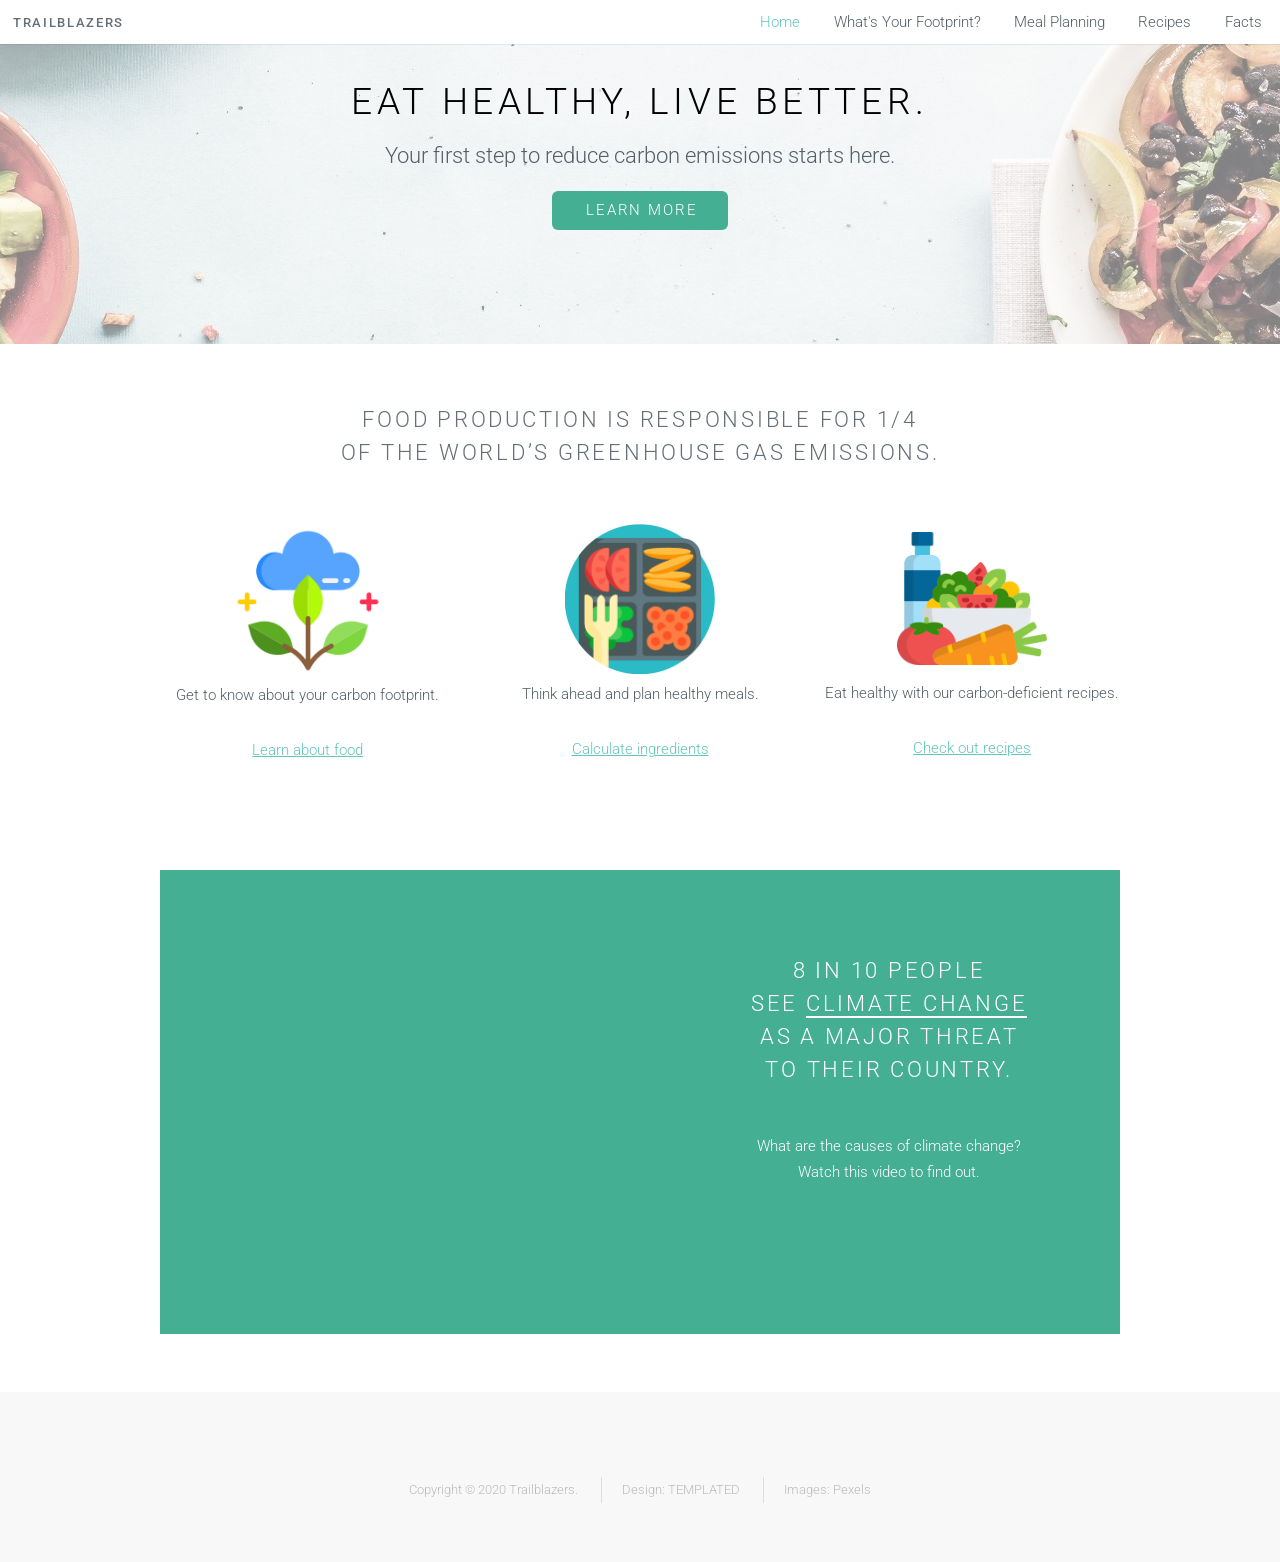
<file: docs/index.html>
<!DOCTYPE HTML>
<!--
	Ion by TEMPLATED
	templated.co @templatedco
	Released for free under the Creative Commons Attribution 3.0 license (templated.co/license)
-->
<!--
	Team 33 Trailblazers
	Author: Miji Kim
	Version: v1.0
	Date: October 19, 2020
-->
<html>
	<head>
		<title>Home - Trailblazers</title>
		<meta http-equiv="content-type" content="text/html; charset=utf-8" />
		<meta name="viewport" content="width=device-width, initial-scale=1" />
		<meta name="description" content="" />
		<meta name="keywords" content="" />
		<!--[if lte IE 8]><script src="js/html5shiv.js"></script><![endif]-->
		<script src="js/jquery.min.js"></script>
		<script src="js/skel.min.js"></script>
		<script src="js/skel-layers.min.js"></script>
		<script src="js/init.js"></script>

		<noscript>
			<link rel="stylesheet" href="css/skel.css" />
			<link rel="stylesheet" href="css/style.css" />
			<link rel="stylesheet" href="css/style-xlarge.css" />
		</noscript>
		<link rel="apple-touch-icon" sizes="180x180" href="/favicon_io/apple-touch-icon.png">
		<link rel="icon" type="image/png" sizes="32x32" href="/favicon_io/favicon-32x32.png">
		<link rel="icon" type="image/png" sizes="16x16" href="/favicon_io/favicon-16x16.png">
		<link rel="icon" type="image/png" sizes="512x512" href="/favicon_io/android-chrome-512x512.png">
		<link rel="icon" type="image/png" sizes="192x192" href="/favicon_io/android-chrome-192x192.png">
		<link rel="manifest" href="/favicon_io/site.webmanifest">
		<link rel="mask-icon" href="/favicon_io/safari-pinned-tab.svg" color="#5bbad5">
		<meta name="msapplication-TileColor" content="#da532c">
		<meta name="theme-color" content="#ffffff">
	</head>
	<body id="top">

		<!-- Header -->
			<header id="header" class="skel-layers-fixed">
				<h5 class="team_logo"><a href="index.html">Trailblazers</a></h5>
				<nav id="nav">
					<ul>
						<li><a href="index.html" class="active-page">Home</a></li>
						<li><a href="carbon_footprint.php">What's Your Footprint?</a></li>
						<li><a href="meal_plan.php">Meal Planning</a></li>
						<li><a href="recipes.php">Recipes</a></li>
						<li><a href="facts.html">Facts</a></li>
					</ul>

				</nav>
			</header>

		<!-- Banner -->
			<section id="banner">
				<div class="inner">
					<h2>Eat healthy, live better.</h2>
					<p>Your first step to reduce carbon emissions starts here.</p>
					<ul class="actions">
						<li><a href="carbon_footprint.php" class="button big special">Learn more</a></li>
					</ul>
				</div>
			</section>
		<!-- One -->
			<section id="one" class="wrapper style1">
				<div class="container">
					<div class="row">
						<div class="12u">
							<section class="special align-center">
								<h2>Food production is responsible for 1/4<br>of the world’s greenhouse gas emissions.</h2> <!--one-quarter-->
								<p></p>
							</section>
						</div>
					</div>
					<br>
					<div class="row align-center">
						<div class="4u">
							<a href="carbon_footprint.php" class="image effect"><img src="images/home6.png" width="150" alt="Meal Planning" /></a>
							<p>Get to know about your carbon footprint.</p>
							<p><a href="carbon_footprint.php" class="quiz-button">Learn about food</a></p>
						</div>
						<div class="4u">
							<a href="meal_plan.php" class="image effect"><img src="images/home5.png" width="150" alt="What's Your Footprint?" /></a>
							<p>Think ahead and plan healthy meals.</p>
							<p><a href="meal_plan.php" class="quiz-button">Calculate ingredients</a></p>
						</div>
						<div class="4u">
							<a href="recipes.php" class="image effect"><img src="images/home4.png" width="150" alt="Recipes" /></a>
							<p>Eat healthy with our carbon-deficient recipes.</p>
							<p><a href="recipes.php" class="quiz-button">Check out recipes</a></p>
						</div>
					</div><br><br><br>

					<section id="two" class ="wrapper style2">
						<div class="container">
							<div class="row align-center">
								<div class="6u">
									<div class="iframe-container">
									<iframe class="responsive-iframe" width='512' height='416' src='https://education.abc.net.au/web/splash/embed?id=2276046' frameborder='0' scrolling='no' allowfullscreen></iframe>
									<!--0:57 carbon dioxide -->
									<!--width='640'height='520'-->
									</div>
								</div>
								<div class="6u">
									<br><!--Yellow #FFCA0B, Black #192024, Forest green #015D67 KellyGreen #00ACB1 Mint 87E4DB-->
									<h2>8 in 10 people<br>see <a style="text-decoration: none; border-bottom: 2px solid #ffffff; cursor: default;">climate change</a><br>as a major threat<br>to their country.</h2><br> <!-- https://ourworldindata.org/food-choice-vs-eating-local -->
									<p style="#ffffff;">What are the causes of climate change?<br>Watch this video to find out.</p>
									<!--The survey of more than 8,000 people in eight countries – the United States, China, India, Britain, Australia, Brazil, South Africa and Germany -
                                        found that 84 percent of people now consider climate change a “global catastrophic risk”. -->
								</div>
							</div>
						</div>
					</section>
				</div>
			</section>

		<!-- Footer -->
			<footer id="footer">
				<div class="container">
					<ul class="copyright">
						<li>Copyright &copy; 2020 Trailblazers.</li> <!-- All rights reserved.-->
						<li>Design: TEMPLATED</li>
						<li>Images: Pexels</li>
					</ul>
				</div>
			</footer>
	</body>
</html>
</file>
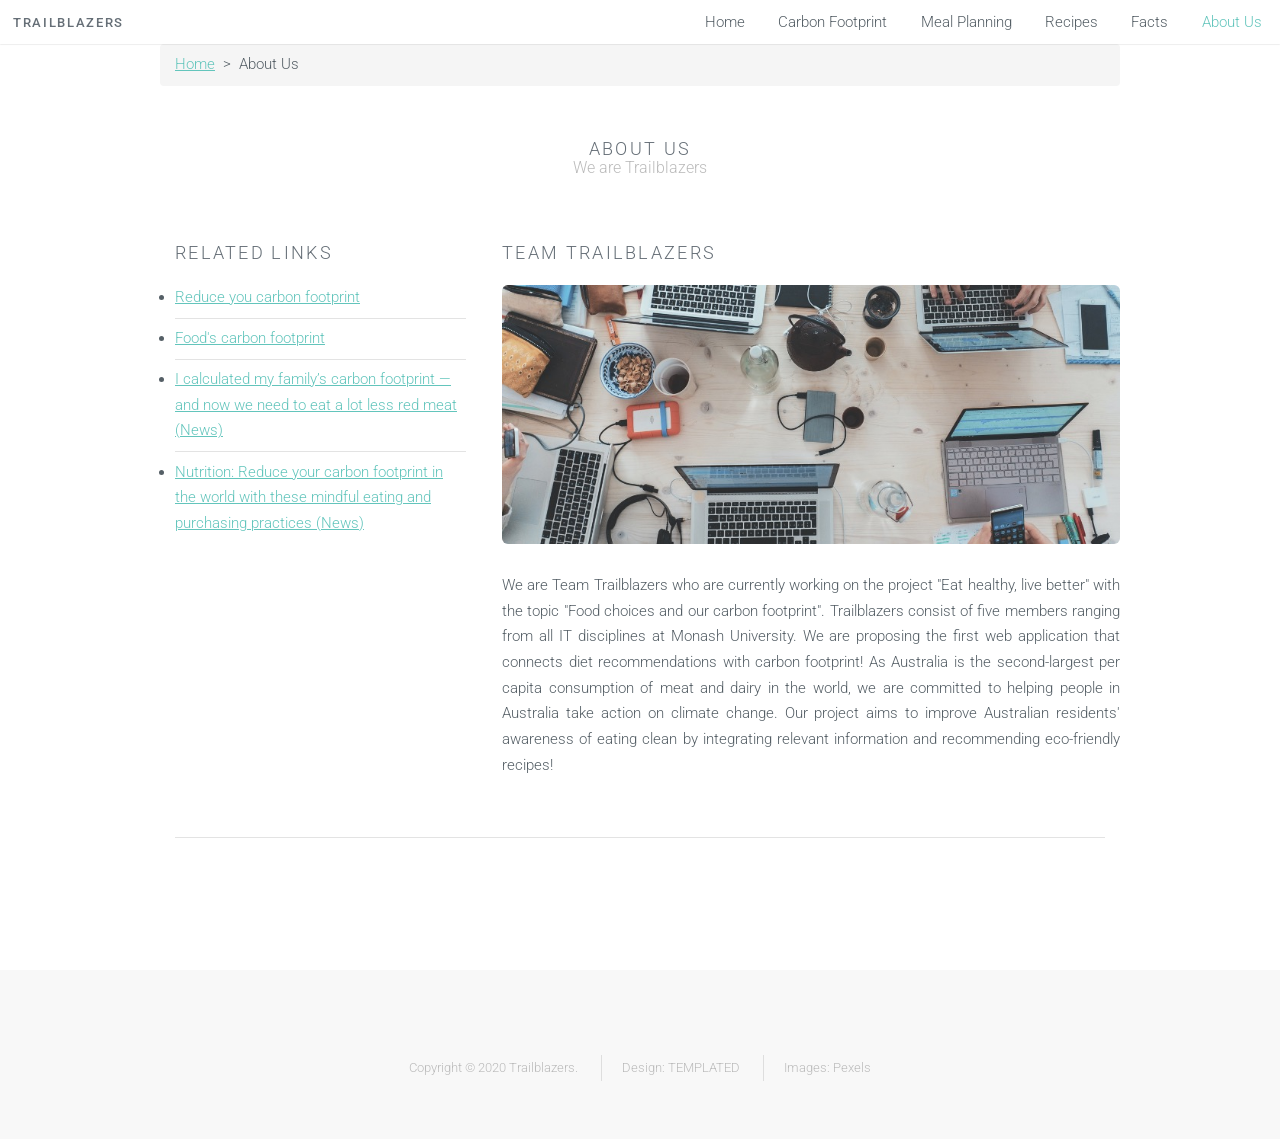
<file: docs/about_us.html>
<!DOCTYPE HTML>
<!--
	Ion by TEMPLATED
	templated.co @templatedco
	Released for free under the Creative Commons Attribution 3.0 license (templated.co/license)
-->
<html>
	<head>
		<link rel="stylesheet" href="https://maxcdn.bootstrapcdn.com/bootstrap/3.4.1/css/bootstrap.min.css">
		<title>About Us - Trailblazers</title>
		<meta http-equiv="content-type" content="text/html; charset=utf-8" />
		<meta name="description" content="" />
		<meta name="keywords" content="" />
		<!--[if lte IE 8]><script src="js/html5shiv.js"></script><![endif]-->
		<script src="js/jquery.min.js"></script>
		<script src="js/skel.min.js"></script>
		<script src="js/skel-layers.min.js"></script>
		<script src="js/init.js"></script>
		<noscript>
			<link rel="stylesheet" href="css/skel.css" />
			<link rel="stylesheet" href="css/style.css" />
			<link rel="stylesheet" href="css/style-xlarge.css" />
		</noscript>
		<link rel="apple-touch-icon" sizes="180x180" href="/favicon_io/apple-touch-icon.png">
		<link rel="icon" type="image/png" sizes="32x32" href="/favicon_io/favicon-32x32.png">
		<link rel="icon" type="image/png" sizes="16x16" href="/favicon_io/favicon-16x16.png">
		<link rel="icon" type="image/png" sizes="512x512" href="/favicon_io/android-chrome-512x512.png">
		<link rel="icon" type="image/png" sizes="192x192" href="/favicon_io/android-chrome-192x192.png">
		<link rel="manifest" href="/favicon_io/site.webmanifest">
		<link rel="mask-icon" href="/favicon_io/safari-pinned-tab.svg" color="#5bbad5">
		<meta name="msapplication-TileColor" content="#da532c">
		<meta name="theme-color" content="#ffffff">
	</head>
	<body id="top">

		<!-- Header -->
			<header id="header" class="skel-layers-fixed">
				<h5 class="team_logo"><a href="index.html">Trailblazers</a></h5>
				<nav id="nav">
					<ul>
						<li><a href="index.html">Home</a></li>
						<li><a href="carbon_footprint.php">Carbon Footprint</a></li>
						<li><a href="meal_plan.php">Meal Planning</a></li>
						<li><a href="recipes.php">Recipes</a></li>
						<li><a href="facts.html">Facts</a></li>
                        <li><a href="about_us.html" class="active-page">About Us</a></li>
					</ul>
				</nav>
			</header>
			<div class="breadcrumb container">
				<a href="index.html">Home</a>&nbsp; >&nbsp;
				<span>About Us</span>
			</div>
		<!-- Main -->
			<section id="main" class="wrapper style1">
				<header class="major">
					<br>
					<h3>About Us</h3>
					<p>We are Trailblazers</p>
				</header>
				<div class="container">
					<div class="row">
						<div class="4u">

							<section>
								<h3>Related Links</h3>
								<ul class="alt">
									<li><a href="https://www.wwf.org.au/get-involved/change-the-way-you-live/food-waste#gs.e54obq">Reduce you carbon footprint</a></li>
									<li><a href="https://www.greeneatz.com/foods-carbon-footprint.html">Food's carbon footprint</a></li>
									<li><a href="https://www.abc.net.au/news/2020-05-23/i-calculated-my-familys-carbon-footprint-to-eat-less-meat/12149792">
										I calculated my family’s carbon footprint — and now we need to eat a lot less red meat (News)</a></li>
									<li><a href="https://www.workoutaustralia.com.au/news/how-eating-green-impacts-the-environment">
										Nutrition: Reduce your carbon footprint in the world with these mindful eating and purchasing practices (News)</a></li>
								</ul>
							</section>
						</div>
						<div class="8u skel-cell-important">
							<section>
								<h3>Team Trailblazers</h3>
								<a class="image fit"><img src="images/team.jpg" alt="" /></a>
								<section class="special">
								<p>We are Team Trailblazers who are currently working on the project "Eat healthy, live better" with the topic "Food choices and our carbon footprint". Trailblazers
									consist of five members ranging from all IT disciplines at Monash University.
                                We are proposing the first web application that connects diet recommendations with carbon footprint!
                                As Australia is the second-largest per capita consumption of meat and dairy in the world, we are committed to helping people in Australia take action
									on climate change. Our project aims to improve Australian residents' awareness of eating clean by integrating
									relevant information and recommending eco-friendly recipes!
                                </p>
								</section>
							</section>
						</div>
					</div>
					<hr class="major" />
				</div>
			</section>

		<!-- Footer -->
			<footer id="footer">
				<div class="container">
					<ul class="copyright">
						<li>Copyright &copy; 2020 Trailblazers.</li>
						<li>Design: TEMPLATED</li>
						<li>Images: Pexels</li>
					</ul>
				</div>
			</footer>
	</body>
</html>
</file>
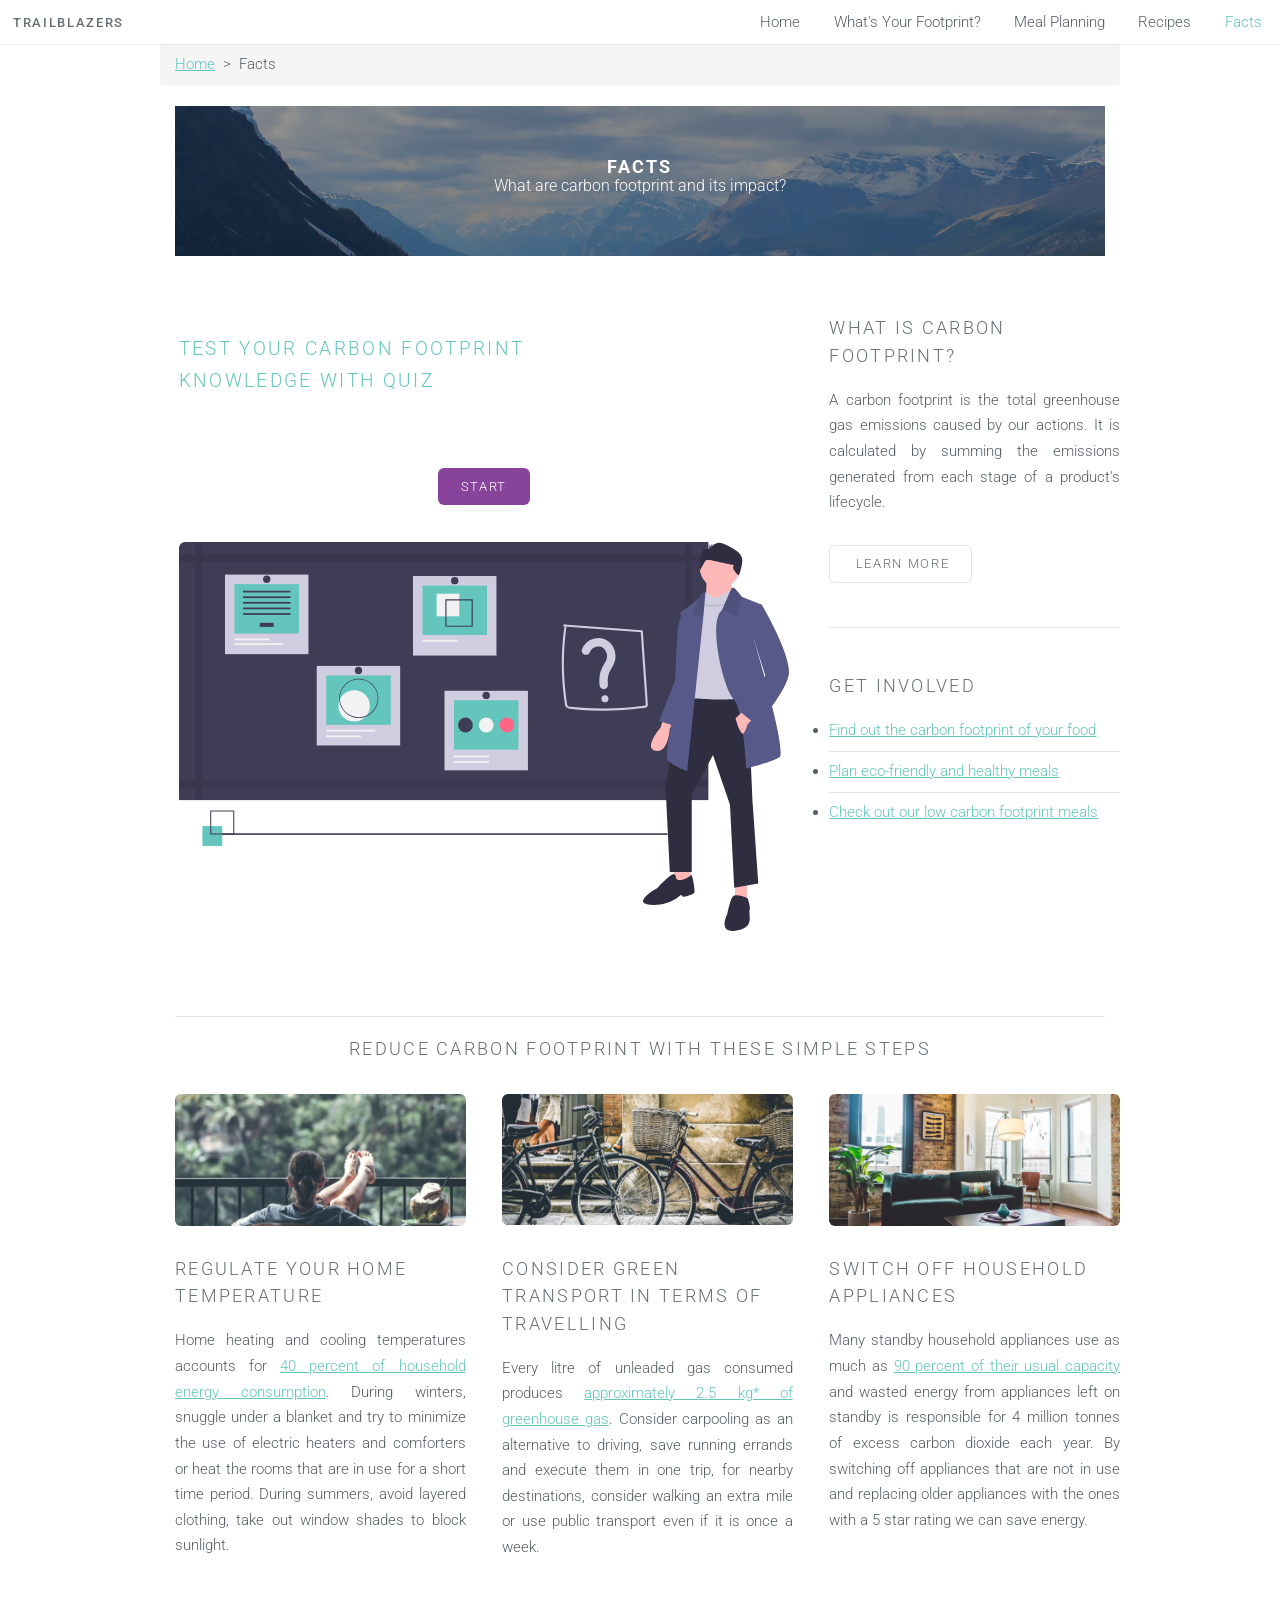
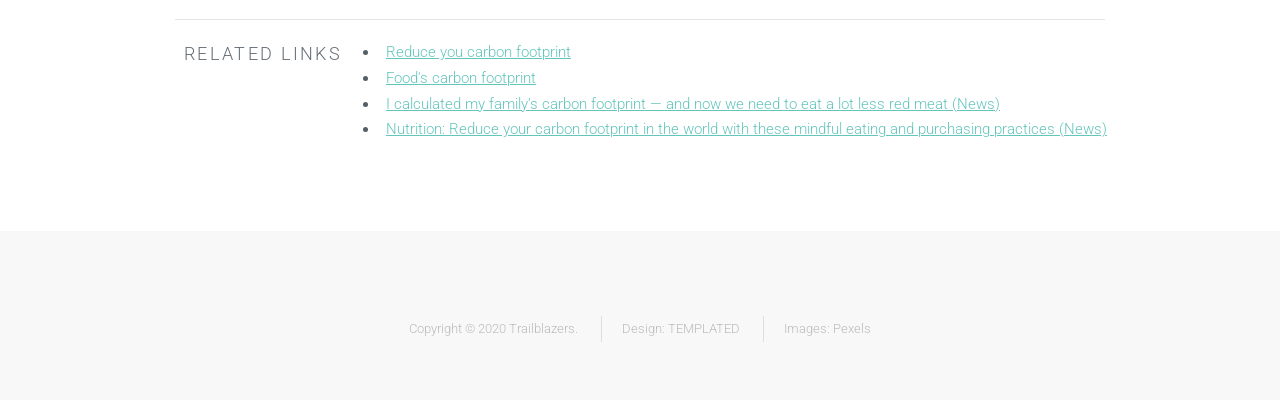
<file: docs/facts.html>
<!DOCTYPE HTML>
<!--
	Ion by TEMPLATED
	templated.co @templatedco
	Released for free under the Creative Commons Attribution 3.0 license (templated.co/license)
-->
<html>
<head>
	<link rel="stylesheet" href="https://maxcdn.bootstrapcdn.com/bootstrap/3.4.1/css/bootstrap.min.css">
	<title>Facts - Trailblazers</title>
	<meta http-equiv="content-type" content="text/html; charset=utf-8" />
	<meta name="description" content="" />
	<meta name="keywords" content="" />
	<!--[if lte IE 8]><script src="js/html5shiv.js"></script><![endif]-->
	<script src="js/jquery.min.js"></script>
	<script src="js/skel.min.js"></script>
	<script src="js/skel-layers.min.js"></script>
	<script src="js/init.js"></script>

	<noscript>
		<link rel="stylesheet" href="css/skel.css" />
		<link rel="stylesheet" href="css/style.css" />
		<link rel="stylesheet" href="css/style-xlarge.css" />
	</noscript>
	<link rel="apple-touch-icon" sizes="180x180" href="/favicon_io/apple-touch-icon.png">
	<link rel="icon" type="image/png" sizes="32x32" href="/favicon_io/favicon-32x32.png">
	<link rel="icon" type="image/png" sizes="16x16" href="/favicon_io/favicon-16x16.png">
	<link rel="icon" type="image/png" sizes="512x512" href="/favicon_io/android-chrome-512x512.png">
	<link rel="icon" type="image/png" sizes="192x192" href="/favicon_io/android-chrome-192x192.png">
	<link rel="manifest" href="/favicon_io/site.webmanifest">
	<link rel="mask-icon" href="/favicon_io/safari-pinned-tab.svg" color="#5bbad5">
	<meta name="msapplication-TileColor" content="#da532c">
	<meta name="theme-color" content="#ffffff">
</head>
<body id="top">

<!-- Header -->
<header id="header" class="skel-layers-fixed">
	<h5 class="team_logo"><a href="index.html">Trailblazers</a></h5>
	<nav id="nav">
		<ul>
			<li><a href="index.html">Home</a></li>
			<li><a href="carbon_footprint.php">What's Your Footprint?</a></li>
			<li><a href="meal_plan.php">Meal Planning</a></li>
			<li><a href="recipes.php">Recipes</a></li>
			<li><a href="facts.html" class="active-page">Facts</a></li>
		</ul>
	</nav>
</header>
<div class="breadcrumb container">
	<a href="index.html">Home</a>&nbsp; >&nbsp;
	<span>Facts</span>
</div>

<!-- Banner -->
<div class="container">
	<div id="factsBanner">
		<br><br><br><br>
		<header class="major">
			<h3 style="color:#ffffff; font-weight: bold;">Facts</h3>
			<p style="color: #ffffff">What are carbon footprint and its impact?</p>
		</header>
	</div>
</div>

<!-- Main -->
<section id="main" class="wrapper style1">
	<div class="container">
		<div class="row">
			<div class="8u">
				<div id="quiz">
					<h1>Test your carbon footprint<br />knowledge with quiz</h1><br /><br />
					<div id="quiz-start-screen">
						<p><a href="#" id="quiz-start-btn" class="quiz-button">Start</a></p>
						<img src="images/undraw_quiz_nlyh.svg" class="image fit">
					</div>
				</div>
			</div>
			<!-- jQuery -->
			<script src="https://code.jquery.com/jquery-1.12.4.min.js" integrity="sha384-nvAa0+6Qg9clwYCGGPpDQLVpLNn0fRaROjHqs13t4Ggj3Ez50XnGQqc/r8MhnRDZ" crossorigin="anonymous"></script>
			<!-- Quiz Js -->
			<script src="js/jquery.quiz-min.js"></script>
			<script>
				$('#quiz').quiz({
					//resultsScreen: '#results-screen',
					//counter: false,
					//homeButton: '#custom-home',
					counterFormat: 'Question %current of %total',
					questions: [
						{
							'q': '1. True or False: Wasting less food is a way to reduce greenhouse gas emissions.',
							'options': [
								'True',
								'False'
							],
							'correctIndex': 0,
							'correctResponse': 'Good job!<br />More than a third of food produced globally never reaches the table.<br />Furthermore, during the production, harvesting, transporting, and packaging of the wasted food, more than 3.3 billion metric tons of carbon dioxide is generated.',
							'incorrectResponse': 'Incorrect<br />More than a third of food produced globally never reaches the table.<br />Furthermore, during the production, harvesting, transporting, and packaging of the wasted food, more than 3.3 billion metric tons of carbon dioxide is generated.'
						},
						{
							'q': '2. Which food contributes more to greenhouse gases?',
							'options': [
								'Dairy',
								'Fruits',
								'Eggs'
							],
							'correctIndex': 0,
							'correctResponse': 'Correct!<br />On average diet, dairy accounts for 18.3%, eggs accounts for 2.8%,<br />and fruits accounts for 2.8% of greenhouse gases.',
							'incorrectResponse': 'Incorrect<br />On average diet, dairy accounts for 18.3%, eggs accounts for 2.8%,<br />and fruits accounts for 2.8% of greenhouse gases.'
						},
						{
							'q': '3. How much does food comprise of Australia\'s total carbon emissions?',
							'options': [
								'Around 5-10%',
								'Around 10-15%',
								'Around 15-20%'
							],
							'correctIndex': 2,
							'correctResponse': 'You\'re a genius!<br />Food comprises around 15-20% of Australia\'s total carbon emissions<br />according to Deakin University food sustainability expert.',
							'incorrectResponse': 'Incorrect<br />Food comprises around 15-20% of Australia\'s total carbon emissions<br />according to Deakin University food sustainability expert.'
						},
						{
							'q': '4. True or False: A vegetarian diet significantly reduces an individual\'s carbon footprint',
							'options': [
								'True',
								'False'
							],
							'correctIndex': 0,
							'correctResponse': 'Correct!<br /> A vegetarian diet greatly reduces an individual’s carbon footprint,<br />but switching to less carbon intensive meats can also have a major impact.',
							'incorrectResponse': 'Wrong!<br /> A vegetarian diet greatly reduces an individual’s carbon footprint,<br />but switching to less carbon intensive meats can also have a major impact.'
						}
					]
				});
			</script>
			<div class="4u">
				<section>
					<h3>What is Carbon Footprint?</h3>
					<section class="special">
					<p>A carbon footprint is the total greenhouse gas emissions caused by our actions. It is calculated by summing the emissions generated from each stage of a product's lifecycle.</p>
					</section>
						<ul class="actions">
						<li><a href="https://youmatter.world/en/definition/definitions-carbon-footprint/" target="_blank" class="button alt">Learn More</a></li>
					</ul>
				</section>
				<hr />
				<section>
					<h3>Get Involved</h3>
					<ul class="alt">
						<li><a href="carbon_footprint.php">Find out the carbon footprint of your food</a></li>
						<li><a href="meal_plan.php">Plan eco-friendly and healthy meals</a></li>
						<li><a href="recipes.php">Check out our low carbon footprint meals</a></li>
					</ul>
				</section>
			</div>
		</div>
		<hr class="major" />
		<header class="major">
			<h3>Reduce carbon footprint with these simple steps</h3><br>
		</header>
		<div class="row">
			<div class="4u">
				<section class="special">
					<a class="image fit"><img src="images/home.jpg" alt="" /></a>
					<h3>Regulate your home temperature</h3>
					<p>Home heating and cooling temperatures accounts for <a href="https://www.yourhome.gov.au/energy/heating-and-cooling" target="_blank">40 percent of household energy consumption</a>. During winters, snuggle under a blanket and try to minimize the use of electric heaters and comforters or heat the rooms that are in use for a short time period. During summers, avoid layered clothing, take out window shades to block sunlight.</p>
				</section>
			</div>
			<div class="4u">
				<section class="special">
					<a class="image fit"><img src="images/greentransport.jpg" alt="" /></a>
					<h3>Consider green transport in terms of travelling</h3>
					<p>Every litre of unleaded gas consumed produces <a href="https://www.bettermeetsreality.com/potential-options-solutions-for-reducing-greenhouse-gas-emissions-in-transport-industry/#:~:text=Every%20litre%20of%20unleaded%20petrol,kg*%20CO2%2De." target="_blank">approximately 2.5 kg* of greenhouse gas</a>. Consider carpooling as an alternative to driving, save running errands and execute them in one trip, for nearby destinations, consider walking an extra mile or use public transport even if it is once a week.</p>
				</section>
			</div>
			<div class="4u">
				<section class="special">
					<a class="image fit"><img src="images/appliances.jpg" alt="" /></a>
					<h3>Switch off household appliances</h3>
					<p>Many standby household appliances use as much as
						<a href="https://www.theguardian.com/environment/ethicallivingblog/2007/nov/02/pulltheplugonstandby" target="_blank">90 percent of their usual capacity</a> and wasted energy from appliances left on standby is responsible for 4 million tonnes of excess carbon dioxide each year. By switching off appliances that are not in use and replacing older appliances with the ones with a 5 star rating we can save energy. </p>
				</section>
			</div>
		</div>
		<hr class="major" style="margin-bottom:20px;" />
		<div class="row">
				<h3>Related Links</h3>
			<ul>
				<li><a href="https://www.wwf.org.au/get-involved/change-the-way-you-live/food-waste#gs.e54obq">Reduce you carbon footprint</a></li>
				<li><a href="https://www.greeneatz.com/foods-carbon-footprint.html">Food's carbon footprint</a></li>
				<li><a href="https://www.abc.net.au/news/2020-05-23/i-calculated-my-familys-carbon-footprint-to-eat-less-meat/12149792">
					I calculated my family’s carbon footprint — and now we need to eat a lot less red meat (News)</a></li>
				<li><a href="https://www.workoutaustralia.com.au/news/how-eating-green-impacts-the-environment">
					Nutrition: Reduce your carbon footprint in the world with these mindful eating and purchasing practices (News)</a></li>
			</ul>
		</div>
	</div>
</section>

<!-- Footer -->
<footer id="footer">
	<div class="container">
		<ul class="copyright">
			<li>Copyright &copy; 2020 Trailblazers.</li>
			<li>Design: TEMPLATED</li>
			<li>Images: Pexels</li>
		</ul>
	</div>
</footer>
</body>
</html>
</file>
<file: docs/css/skel.css>
/* Resets (//meyerweb.com/eric/tools/css/reset/ | v2.0 | 20110126 | License: none (public domain)) */

	html,body,div,span,applet,object,iframe,h1,h2,h3,h4,h5,h6,p,blockquote,pre,a,abbr,acronym,address,big,cite,code,del,dfn,em,img,ins,kbd,q,s,samp,small,strike,strong,sub,sup,tt,var,b,u,i,center,dl,dt,dd,ol,ul,li,fieldset,form,label,legend,table,caption,tbody,tfoot,thead,tr,th,td,article,aside,canvas,details,embed,figure,figcaption,footer,header,hgroup,menu,nav,output,ruby,section,summary,time,mark,audio,video{margin:0;padding:0;border:0;font-size:100%;font:inherit;vertical-align:baseline;}article,aside,details,figcaption,figure,footer,header,hgroup,menu,nav,section{display:block;}body{line-height:1;}ol,ul{list-style:none;}blockquote,q{quotes:none;}blockquote:before,blockquote:after,q:before,q:after{content:'';content:none;}table{border-collapse:collapse;border-spacing:0;}body{-webkit-text-size-adjust:none}

/* Box Model */

	*, *:before, *:after {
		-moz-box-sizing: border-box;
		-webkit-box-sizing: border-box;
		box-sizing: border-box;
	}

/* Container */

	body {
		/* min-width: (containers) */
		min-width: 1200px;
	}

	.container {
		margin-left: auto;
		margin-right: auto;
		
		/* width: (containers) */
		width: 1200px;
	}

	/* Modifiers */
	
		.container.small {
			/* width: (containers) * 0.75; */
			width: 900px;
		}

		.container.big {
			width: 100%;

			/* max-width: (containers) * 1.25; */
			max-width: 1500px;

			/* min-width: (containers); */
			min-width: 1200px;
		}

/* Grid */

	.\31 2u { width: 100% }
	.\31 1u { width: 91.6666666667% }
	.\31 0u { width: 83.3333333333% }
	.\39 u { width: 75% }
	.\38 u { width: 66.6666666667% }
	.\37 u { width: 58.3333333333% }
	.\36 u { width: 50% }
	.\35 u { width: 41.6666666667% }
	.\34 u { width: 33.3333333333% }
	.\33 u { width: 25% }
	.\32 u { width: 16.6666666667% }
	.\31 u { width: 8.3333333333% }
	.\-11u { margin-left: 91.6666666667% }
	.\-10u { margin-left: 83.3333333333% }
	.\-9u { margin-left: 75% }
	.\-8u { margin-left: 66.6666666667% }
	.\-7u { margin-left: 58.3333333333% }
	.\-6u { margin-left: 50% }
	.\-5u { margin-left: 41.6666666667% }
	.\-4u { margin-left: 33.3333333333% }
	.\-3u { margin-left: 25% }
	.\-2u { margin-left: 16.6666666667% }
	.\-1u { margin-left: 8.3333333333% }

	/* Rows */

		.row > * {
			float: left;
		}

		.row:after {
			content: '';
			display: block;
			clear: both;
			height: 0;
		}

		.row:first-child > * {
			padding-top: 0 !important;
		}

		.row.uniform > * > :first-child {
			margin-top: 0;
		}

		.row.uniform > * > :last-child {
			margin-bottom: 0;
		}

		/* Normal */

			.row > * {
				/* padding-left: (gutters.vertical) */
				padding-left: 4em;
			}

			.row + .row > * {
				/* padding: (gutters.horizontal) 0 0 (gutters.vertical) */
				padding: 0 0 0 4em;
			}

			.row {
				/* margin-left: -(gutters.vertical) */
				margin-left: -4em;
			}

			.row + .row.uniform > * {
				/* padding: (gutters.vertical) 0 0 (gutters.vertical) */
				padding: 4em 0 0 4em;
			}

		/* Flush */

			.row.flush > * {
				padding-left: 0;
			}

			.row + .row.flush > * {
				padding: 0;
			}

			.row.flush {
				margin-left: 0;
			}

			.row + .row.uniform.flush > * {
				padding: 0;
			}

		/* Quarter */

			.row.quarter > * {
				/* padding-left: (gutters.vertical * 0.25) */
				padding-left: 1em;
			}

			.row + .row.quarter > * {
				/* padding: (gutters.horizontal * 0.25) 0 0 (gutters.vertical * 0.25) */
				padding: 0 0 0 1em;
			}

			.row.quarter {
				/* margin-left: -(gutters.vertical * 0.25) */
				margin-left: -1em;
			}

			.row + .row.uniform.quarter > * {
				/* padding: (gutters.vertical * 0.25) 0 0 (gutters.vertical * 0.25) */
				padding: 1em 0 0 1em;
			}

		/* Half */

			.row.half > * {
				/* padding-left: (gutters.vertical * 0.5) */
				padding-left: 2em;
			}

			.row + .row.half > * {
				/* padding: (gutters.horizontal * 0.5) 0 0 (gutters.vertical * 0.5) */
				padding: 0 0 0 2em;
			}

			.row.half {
				/* margin-left: -(gutters.vertical * 0.5) */
				margin-left: -2em;
			}

			.row + .row.uniform.half > * {
				/* padding: (gutters.vertical * 0.5) 0 0 (gutters.vertical * 0.5) */
				padding: 2em 0 0 2em;
			}

		/* One and (a) Half */

			.row.oneandhalf > * {
				/* padding-left: (gutters.vertical * 1.5) */
				padding-left: 6em;
			}

			.row + .row.oneandhalf > * {
				/* padding: (gutters.horizontal * 1.5) 0 0 (gutters.vertical * 1.5) */
				padding: 0 0 0 6em;
			}

			.row.oneandhalf {
				/* margin-left: -(gutters.vertical * 1.5) */
				margin-left: -6em;
			}

			.row + .row.uniform.oneandhalf > * {
				/* padding: (gutters.vertical * 1.5) 0 0 (gutters.vertical * 1.5) */
				padding: 6em 0 0 6em;
			}

		/* Double */

			.row.double > * {
				/* padding-left: (gutters.vertical * 2) */
				padding-left: 8em;
			}

			.row + .row.double > * {
				/* padding: (gutters.horizontal * 2) 0 0 (gutters.vertical * 2) */
				padding: 0 0 0 8em;
			}

			.row.double {
				/* margin-left: -(gutters.vertical * 2) */
				margin-left: -8em;
			}

			.row + .row.uniform.double > * {
				/* padding: (gutters.vertical * 2) 0 0 (gutters.vertical * 2) */
				padding: 8em 0 0 8em;
			}
</file>
<file: docs/css/style-xlarge.css>
/*
	Ion by TEMPLATED
	templated.co @templatedco
	Released for free under the Creative Commons Attribution 3.0 license (templated.co/license)
*/

/* Basic */

	body, input, select, textarea {
		font-size: 12pt;
	}

/* Banner */

	#banner {

	}

    #banner h2 {
        font-size: 2.5em;
        margin: 0em 0em 0em 0em;
        line-height: 0em;
        padding: 2em;
    }

		#banner p {
			font-size: 1.5em;
		}
</file>
<file: docs/css/style.css>
@charset "UTF-8";
@import url(font-awesome.min.css);
@import url("//fonts.googleapis.com/css?family=Roboto:500,300");

/*
	Ion by TEMPLATED
	templated.co @templatedco
	Released for free under the Creative Commons Attribution 3.0 license (templated.co/license)
*/

/* Basic */
    /*avoid scrolling horizontally*/
	html, body {
		max-width: 100%;
		overflow-x: hidden;
	}

	body {
		background: #fff;
	}

	body, input, select, textarea {
		color: #555f66;
		font-family: "Roboto", Helvetica, sans-serif;
		font-size: 14pt;
		font-weight: 300;
		line-height: 1.75em;
	}

	a {
		color: #63c5bc;
		text-decoration: underline;
	}

		a:hover {
			text-decoration: none;
			cursor:pointer;
		}

	strong, b {
		color: #666f77;
		font-weight: 500;
	}

	em, i {
		font-style: italic;
	}

	p {
		margin: 0 0 2em 0;
	}

	h1, h2, h3, h5, h6 {
		color: #666f77;
		font-weight: 300;
		line-height: 1em;
		margin: 0 0 1em 0;
		text-transform: uppercase;
		letter-spacing: 0.125em;
	}

		h1 a, h2 a, h3 a, h4 a, h5 a, h6 a {
			color: inherit;
			text-decoration: none;
		}

	h2 {
		font-size: 1.5em;
		line-height: 1.5em;

	}

	h3 {
		font-size: 1.25em;
		line-height: 1.5em;
	}

	h4 {
		color: #000000;
		font-weight: 300;
		line-height: 1em;
		margin: 0 0 1em 0;
		letter-spacing: 0.125em;
		font-size: 1em;
	}


	h5 {
		font-size: 0.9em;
		line-height: 1.5em;
	}

	.team_logo {
		padding: 1em;
		font-weight: 500;
	}

	h6 {
		font-size: 0.7em;
		line-height: 1.5em;
	}

	sub {
		font-size: 0.8em;
		position: relative;
		top: 0.5em;
	}

	sup {
		font-size: 0.8em;
		position: relative;
		top: -0.5em;
	}

	hr {
		border: 0;
		border-bottom: solid 1px rgba(144, 144, 144, 0.25);
		margin: 3em 0;
	}

		hr.major {
			margin: 2em 0 5em 0;
		}

	blockquote {
		border-left: solid 4px rgba(144, 144, 144, 0.25);
		font-style: italic;
		margin: 0 0 2em 0;
		padding: 0.5em 0 0.5em 2em;
	}

	code {
		background: rgba(144, 144, 144, 0.075);
		border-radius: 6px;
		border: solid 1px rgba(144, 144, 144, 0.25);
		font-family: "Courier New", monospace;
		font-size: 0.9em;
		margin: 0 0.25em;
		padding: 0.25em 0.65em;
	}

	pre {
		-webkit-overflow-scrolling: touch;
		font-family: "Courier New", monospace;
		font-size: 0.9em;
		margin: 0 0 2em 0;
		overflow-x: auto;
	}

		pre code {
			display: block;
			line-height: 1.75em;
			padding: 1em 1.5em;
		}

	.align-left {
		text-align: left;
	}

	.align-center {
		text-align: center;
	}

	.align-right {
		text-align: right;
	}

/* Section/Article */

	section.special p, article.special{
		text-align: justify;
	}

	header p {
		color: #bbb;
		position: relative;
		margin: 0 0 1.5em 0;
	}

	header h2 + p {
		font-size: 1.25em;
		margin-top: -1em;
		line-height: 1.5em;
	}

	header h3 + p {
		font-size: 1.1em;
		margin-top: -0.85em;
		line-height: 1.5em;
	}

	header h4 + p,
	header h5 + p,
	header h6 + p {
		font-size: 0.9em;
		margin-top: -0.75em;
		line-height: 1.5em;
	}

	header.major {
		text-align: center;
		width:100%;
		display: block;
		margin: 0 0 4em 0;
	}

		header.major h2 {
			font-size: 2em;
		}

		header.major h2 + p {
			font-size: 1.5em;
			margin: -1em 0 2em 0;
		}

		header.major h3 {
			margin: -3em;
		}
		header.major p {
			margin: 3em;
		}

.select-wrapper {
		text-decoration: none;
		display: block;
		position: relative;
	}

		.select-wrapper:before {
			content: "";
			-moz-osx-font-smoothing: grayscale;
			-webkit-font-smoothing: antialiased;
			font-family: FontAwesome;
			font-style: normal;
			font-weight: normal;
			text-transform: none !important;
		}

		.select-wrapper:before {
			color: rgba(144, 144, 144, 0.25);
			display: block;
			height: 2.75em;
			line-height: 2.75em;
			pointer-events: none;
			position: absolute;
			right: 0;
			text-align: center;
			top: 0;
			width: 2.75em;
		}

		.select-wrapper select::-ms-expand {
			display: none;
		}

	input[type="text"],
	input[type="password"],
	input[type="email"],
	select {
		height: 2.75em;
	}

	textarea {
		padding: 0.75em 1em;
	}

	input[type="checkbox"],
	input[type="radio"] {
		-moz-appearance: none;
		-webkit-appearance: none;
		-o-appearance: none;
		-ms-appearance: none;
		appearance: none;
		display: none;
		float: left;
		margin-right: -2em;
		opacity: 0;
		width: 1em;
		z-index: -1;
	}

		input[type="checkbox"] + label,
		input[type="radio"] + label {
			text-decoration: none;
			color: #ffffff;
			cursor: pointer;
			display: inline-block;
			font-size: 1em;
			font-weight: 300;
			padding-left: 2.4em;
			padding-right: 0.75em;
			position: relative;
		}

			input[type="checkbox"] + label:before,
			input[type="radio"] + label:before {
				-moz-osx-font-smoothing: grayscale;
				-webkit-font-smoothing: antialiased;
				font-family: FontAwesome;
				font-style: normal;
				font-weight: normal;
				text-transform: none !important;
			}

			input[type="checkbox"] + label:before,
			input[type="radio"] + label:before {
				background: rgba(144, 144, 144, 0.075);
				border-radius: 6px;
				border: solid 1px #ffffff;
				content: '';
				display: inline-block;
				height: 1.65em;
				left: 0;
				line-height: 1.58125em;
				position: absolute;
				text-align: center;
				top: 0;
				width: 1.65em;
			}

		input[type="checkbox"]:checked + label:before,
		input[type="radio"]:checked + label:before {
			background: #192024;
			border-color: #ffffff;
			color: #ffffff;
			content: '\f00c';
		}

		input[type="checkbox"]:focus + label:before,
		input[type="radio"]:focus + label:before {
			border-color: #63c5bc;
			box-shadow: 0 0 0 1px #63c5bc;
		}

	input[type="checkbox"] + label:before {
		border-radius: 6px;
	}

	input[type="radio"] + label:before {
		border-radius: 100%;
	}

	::-webkit-input-placeholder {
		color: #bbb !important;
		opacity: 1.0;
	}

	:-moz-placeholder {
		color: #bbb !important;
		opacity: 1.0;
	}

	::-moz-placeholder {
		color: #bbb !important;
		opacity: 1.0;
	}

	:-ms-input-placeholder {
		color: #bbb !important;
		opacity: 1.0;
	}

	.formerize-placeholder {
		color: #bbb !important;
		opacity: 1.0;
	}

/* Box */

	.box {
		border-radius: 6px;
		border: solid 1px rgba(144, 144, 144, 0.25);
		margin-bottom: 2em;
		padding: 3em 2em;
	}

		.box > :last-child,
		.box > :last-child > :last-child,
		.box > :last-child > :last-child > :last-child {
			margin-bottom: 0;
		}

		.box.alt {
			border: 0;
			border-radius: 0;
			padding: 0;
		}

/* Icon */

	.icon {
		text-decoration: none;
		border-bottom: none;
		position: relative;
	}

		.icon:before {
			-moz-osx-font-smoothing: grayscale;
			-webkit-font-smoothing: antialiased;
			font-family: FontAwesome;
			font-style: normal;
			font-weight: normal;
			text-transform: none !important;
		}

		.icon > .label {
			display: none;
		}

		.icon.major {
			display: inline-block;
			margin: 0 0 1.25em 0;
			color: #ffffff;
			background: #63c5bc;
			width: 3em;
			height: 3em;
			font-size: 2em;
			text-align: center;
			line-height: 3em;
			border-radius: 100%;
			box-shadow: 0 0 0 10px #fff, 0 0 0 11px rgba(144, 144, 144, 0.25);
		}

/* Image */

	.image {
		border-radius: 6px;
		border: 0;
		display: inline-block;
		position: relative;
		margin-left:auto;
		margin-right:auto;
	}

		.image img {
			border-radius: 6px;
			display: block;
		}

		.image.left {
			float: left;
			padding: 0 1.5em 1em 0;
			top: 0.25em;
		}

		.image.right {
			float: right;
			padding: 0 0 1em 1.5em;
			top: 0.25em;
		}

		.image.fit {
			display: block;
			margin: 0 0 2em 0;
			width: 100%;
		}

		.image.fit {
			display: block;
			margin: 0 0 2em 0;
			width: 100%;
		}

			.image.fit img {
				display: block;
				width: 100%;
			}

/* List */

	ol {
		list-style: decimal;
		margin: 0 0 2em 0;
		padding-left: 1.25em;
	}

		ol li {
			padding-left: 0.25em;
		}

	ul {
		list-style: disc;
		margin: 0 0 2em 0;
		padding-left: 1em;
	}

		ul li {
			padding-left: 0.5em;
		}

		ul.alt {
			padding-left: 0;
		}

			ul.alt li {
				border-top: solid 1px rgba(144, 144, 144, 0.25);
				padding: 0.5em 0;
			}

				ul.alt li:first-child {
					border-top: 0;
					padding-top: 0;
				}

		ul.icons {
			cursor: default;
			list-style: none;
			padding-left: 0;
		}

			ul.icons li {
				display: inline-block;
				padding: 0 1.25em 0 0;
			}

				ul.icons li:last-child {
					padding-right: 0;
				}

				ul.icons li .icon:before {
					font-size: 1.5em;
				}

		ul.actions {
			cursor: default;
			list-style: none;
			padding-left: 0;
		}

			ul.actions li {
				display: inline-block;
				padding: 0 1em 0 0;
				vertical-align: middle;
			}

				ul.actions li:last-child {
					padding-right: 0;
				}

			ul.actions.small li {
				padding: 0 0.5em 0 0;
			}

			ul.actions.vertical li {
				display: block;
				padding: 1em 0 0 0;
			}

				ul.actions.vertical li:first-child {
					padding-top: 0;
				}

				ul.actions.vertical li > * {
					margin-bottom: 0;
				}

			ul.actions.vertical.small li {
				padding: 0.5em 0 0 0;
			}

				ul.actions.vertical.small li:first-child {
					padding-top: 0;
				}

			ul.actions.fit {
				display: table;
				margin-left: -1em;
				padding: 0;
				table-layout: fixed;
				width: calc(100% + 1em);
			}

				ul.actions.fit li {
					display: table-cell;
					padding: 0 0 0 1em;
				}

					ul.actions.fit li > * {
						margin-bottom: 0;
					}

				ul.actions.fit.small {
					margin-left: -0.5em;
					width: calc(100% + 0.5em);
				}

					ul.actions.fit.small li {
						padding: 0 0 0 0.5em;
					}

	dl {
		margin: 0 0 2em 0;
	}

/* Table */

	.table-wrapper {
		-webkit-overflow-scrolling: touch;
		overflow-x: auto;
	}

	table {
		margin: 0 0 2em 0;
		width: 100%;
	}


/* Button */


	input[type="button"], input[type="submit"],
	.button {
		-moz-appearance: none;
		-webkit-appearance: none;
		-o-appearance: none;
		-ms-appearance: none;
		appearance: none;
		-moz-transition: background-color 0.2s ease-in-out, color 0.2s ease-in-out;
		-webkit-transition: background-color 0.2s ease-in-out, color 0.2s ease-in-out;
		-o-transition: background-color 0.2s ease-in-out, color 0.2s ease-in-out;
		-ms-transition: background-color 0.2s ease-in-out, color 0.2s ease-in-out;
		transition: background-color 0.2s ease-in-out, color 0.2s ease-in-out;
		background-color: #192024;
		border-radius: 6px;
		border: 0;
		color: #ffffff !important;
		cursor: pointer;
		display: inline-block;
		font-weight: 300;
		text-transform: uppercase;
		letter-spacing: 0.125em;
		font-size: 0.9em;
		height: 2.85em;
		line-height: 2.85em;
		padding: 0 1.75em;
		text-align: center;
		text-decoration: none;
		white-space: nowrap;
		text-indent: 0.25em;
	}

		input[type="button"]:hover,
		.button:hover {
			background-color: #232d33;
		}

		input[type="button"]:active,
		.button:active {
			background-color: #0f1315;
		}


		input[type="button"].icon,
		.button.icon {
			padding-left: 1.35em;
		}

			input[type="button"].icon:before,
			.button.icon:before {
				margin-right: 0.5em;
			}

		input[type="button"].fit,
		.button.fit {
			display: block;
			margin: 0 0 1em 0;
			width: 100%;
		}

		/*RECIPES tab*/
		input[type="button"].small,
		.button.small {
			font-size: 0.7em;
			background: #78ca74; !important;
			text-decoration: none;
			margin: 3px;
		}

		input[type="button"].small:hover,
		.button.small:hover {
			opacity: 0.5;
		}

		input[type="button"].big,
		.button.big {
			font-size: 1em;
			height: 2.65em;
			line-height: 2.65em;
		}

		input[type="button"].alt,
		.button.alt {
			background-color: transparent;
			box-shadow: inset 0 0 0 1px rgba(144, 144, 144, 0.25);
			color: #666f77 !important;
		}

		/*Add button for Meal Planning*/
		input[type="button"].alt.add,
		.button.alt.add {
			background-color: transparent;
			box-shadow: inset 0 0 0 1px rgba(144, 144, 144, 0.25);
			color: #666f77 !important;
			margin-left:220px;
		}

		input[type="button"].alt.save,
		.button.alt.save {
			background-color: transparent;
			box-shadow: inset 0 0 0 1px rgba(144, 144, 144, 0.25);
			color: #666f77 !important;
			margin-left:10px;
		}

		input[type="button"].alt.bmr,
		.button.alt.bmr {
			background-color: #44af92;
			box-shadow: inset 0 0 0 1px rgba(144, 144, 144, 0.25);
			color: #ffffff !important;
			margin-left:10px;
		}

		input[type="button"].alt.calories,
		.button.alt.calories {
			background-color: transparent;
			box-shadow: inset 0 0 0 1px rgba(144, 144, 144, 0.25);
			color: #666f77 !important;
			margin-left:214px;
		}

		input[type="button"].alt.bmr:hover,
		.button.alt.bmr:hover {
			background-color: #63c5bc;
		}

			input[type="button"].alt:hover,
			.button.alt:hover {
				background-color: rgba(144, 144, 144, 0.075);
			}

			input[type="button"].alt:active,
			.button.alt:active {
				background-color: rgba(144, 144, 144, 0.2);
			}

			input[type="button"].alt.icon:before,
			.button.alt.icon:before {
				color: #bbb;
			}

		input[type="button"].special,
		.button.special {
			background-color: #44af92;
			color: #ffffff !important;
		}

			input[type="button"].special:hover,
			.button.special:hover {
				background-color: #63c5bc;
			}

		input[type="submit"].disabled, input[type="submit"]:disabled,
		input[type="reset"].disabled,
		input[type="reset"]:disabled,
		input[type="button"].disabled,
		input[type="button"]:disabled,
		.button.disabled,
		.button:disabled {
			background-color: #555f66 !important;
			box-shadow: inset 0 -0.15em 0 0 rgba(0, 0, 0, 0.15);
			color: #fff !important;
			cursor: default;
			opacity: 0.25;
		}



/* Wrapper */

	.wrapper {
		padding: 4em 0 4em 0;
	}

		.wrapper.style1 {
			background: #ffffff;
			color: #555f66;
		}

		.wrapper.style2 {
			background: #44af92; /*deep green 0a585e, yellow #FFCA0B, ocean blue #05668d*/
			color: #ffffff;
		}

			.wrapper.style2 h2, .wrapper.style2 h3, .wrapper.style2 h4, .wrapper.style2 h5, .wrapper.style2 h6 {
				color: #ffffff;
			}

			.wrapper.style2 header p {
				color: #a3a5a7;
			}

			.wrapper.style2 .button.alt {
				box-shadow: inset 0 0 0 1px rgba(144, 144, 144, 0.75);
				color: #ffffff !important;
			}

				.wrapper.style2 .button.alt:hover {
					background-color: rgba(144, 144, 144, 0.275);
				}

				.wrapper.style2 .button.alt:active {
					background-color: rgba(144, 144, 144, 0.4);
				}

				.wrapper.style2 .button.alt.icon:before {
					color: #a3a5a7;
				}

/* Header */

	#skel-layers-wrapper {
		padding-top: 3em;
	}

	#header {
		background: #fff;
		color: #555f66;
		cursor: default;
		height: 3em;
		left: 0;
		line-height: 3em;
		position: fixed;
		top: 0;
		width: 100%;
		z-index: 10000;
		box-shadow: 0 0 0.1em 0 rgba(0, 0, 0, 0.25);
	}

		#header h1 {
			color: #666f77;
			font-weight: 500;
			height: inherit;
			left: 1.25em;
			line-height: inherit;
			margin: 0;
			padding: 0;
			position: absolute;
			top: 0;
		}

			#header h1 a {
				font-size: 1.25em;
			}

		#header nav {
			height: inherit;
			line-height: inherit;
			position: absolute;
			right: 1.25em;
			top: 0;
			vertical-align: middle;
		}

			#header nav > ul {
				list-style: none;
				margin: 0;
				padding-left: 0;
			}

				#header nav > ul > li {
					border-radius: 6px;
					display: inline-block;
					margin-left: 2em;
					padding-left: 0;
				}

					#header nav > ul > li a {
						-moz-transition: color 0.2s ease-in-out;
						-webkit-transition: color 0.2s ease-in-out;
						-o-transition: color 0.2s ease-in-out;
						-ms-transition: color 0.2s ease-in-out;
						transition: color 0.2s ease-in-out;
						color: #555f66;
						display: inline-block;
						text-decoration: none;
					}

						#header nav > ul > li a:hover {
							color: #63c5bc;
						}
                        #header nav > ul > li a.active-page
                        {
                            color: #63c5bc;

                        }


					#header nav > ul > li:first-child {
						margin-left: 0;
					}

					#header nav > ul > li .button {
						height: 2.25em;
						line-height: 2.25em;
						margin-bottom: 0;
						padding: 0 1em;
						position: relative;
						top: -0.075em;
						vertical-align: middle;

					}

		#header .container {
			position: relative;
			margin-left: 50em;
		}

			#header .container h1 {
				left: 0;
			}

			#header .container nav {
				right: 0;
			}

/* Banner */

	#banner {
		background-image: url("../images/test1.jpg");
		width:100%;
		max-height: 300px;
		height:300px; /*auto*/
		background-position: center center;
		background-repeat: no-repeat;
		padding: 0 0;
		text-align: center;
		position: relative;
	}

		#banner:before {
			content: '';
			position: absolute;
			left: 0;
			top: 0;
			width: 100%;
			height: 100%;
            max-height: 300px;
			
		}

		#banner .inner {
			position: relative;
			z-index: 1;
		}

			#banner .inner :last-child {
				margin-bottom: 0;
			}

		#banner h2, #banner h3, #banner h4, #banner h5, #banner h6 {
			color: #000000;
		}

		#banner .button.alt {
			box-shadow: inset 0 0 0 1px rgba(144, 144, 144, 0.75);
			color: #ffffff !important;
		}

			#banner .button.alt:hover {
				background-color: rgba(144, 144, 144, 0.275);
			}

			#banner .button.alt:active {
				background-color: rgba(144, 144, 144, 0.4);
			}

			#banner .button.alt.icon:before {
				color: #c1c1c1;
			}

		#banner .button {
			min-width: 12em;
		}


		#banner h2 {
			font-size: 3em;
			line-height: 0.5em;
			margin: 0em 0em 0em 0em; /*margin: -2em 0 0em 0em;*/
			padding: 1em;
		}

		#banner p {
			font-size: 1.5em;
			margin-bottom: 1em;
		}

			#banner p a {
				color: #ffffff;
				text-decoration: none;
				margin-bottom: 5em;
			}

/* Footer */

	#footer {
		background: #f8f8f8;
		padding: 2em 0 3em 0;
	}

		#footer a {
			color: inherit;
		}

		#footer .copyright {
			color: #bbb;
			font-size: 0.9em;
			margin: 2em 0 0 0;
			padding: 0;
			text-align: center;
		}

			#footer .copyright li {
				border-left: solid 1px rgba(144, 144, 144, 0.25);
				display: inline-block;
				list-style: none;
				margin-left: 1.5em;
				padding-left: 1.5em;
			}

				#footer .copyright li:first-child {
					border-left: 0;
					margin-left: 0;
					padding-left: 0;
				}

		#footer .icons a {
			color: #bbb;
		}

/* Quiz - Facts tab */

    #quiz body {
      background: #0c1514;
      color: #fff;
    }
    #quiz h1 {
      color: #63c5bc;
      font-family: "Roboto", Helvetica, sans-serif;
      font-size: 14pt;
      font-weight: 300;
      line-height: 1.75em;
    }
    .faded {
      color: #555f66;
      font-family: "Roboto", Helvetica, sans-serif;
      font-size: 14pt;
      font-weight: 300;
      line-height: 1.75em;
    }
    #quiz-counter {
      color: #88449a;
      font-family: "Roboto", Helvetica, sans-serif;
      font-size: 14pt;
      font-weight: 300;
      line-height: 1.75em;
    }
    .quiz-container {
        padding: 0.25em;
        max-width: 650px;
        margin: 1em auto;
    }

    .quiz-container a {
        text-decoration: none;
        color: #555f66;
		font-family: "Roboto", Helvetica, sans-serif;
		font-size: 0.9em;
		font-weight: 300;
		line-height: 1.75em;
    }

    #quiz-header,
    #quiz-start-screen,
    #quiz-results-screen,
    #quiz-counter {
        text-align: center;
		font-family: "Roboto", Helvetica, sans-serif;
		font-size: 14pt;
		font-weight: 300;
		line-height: 1.75em;
    }

    .question {
        color: #555f66;
		font-family: "Roboto", Helvetica, sans-serif;
		font-size: 14pt;
		font-weight: 300;
		line-height: 1.75em;
        margin-top: 30px;
        margin-left: 30px;
    }

    .answers {
        list-style: none;
        margin-left: 5px;
        color: #555f66;
		font-family: "Roboto", Helvetica, sans-serif;
		font-size: 14pt;
		font-weight: 300;
		line-height: 1.75em;
        
    }

    .answers a {
        display: block;
        border: 1px #fff;
        padding: 0.3em 1em;
        margin-bottom: 0.5em;
        background: #fff;
    }

    .answers a.correct {
        background: #090;
    }
    .answers a.incorrect {
        background: #c00;
    }

    .answers a.correct,
    .answers a.incorrect {
        color: #fff;
    }


    #quiz-controls {
        /* background: #63c5bc; */
        color: #555f66;
		font-family: "Roboto", Helvetica, sans-serif;
		font-size: 14pt;
		font-weight: 300;
		line-height: 1.75em;
        padding: 0.25em 0.5em 0.5em;
        text-align: center;
        margin-left: 30px;
    }

    #quiz-response {}
    #quiz-results {
        color: #555f66;
		font-family: "Roboto", Helvetica, sans-serif;
		font-size: 14pt;
		font-weight: 300;
		line-height: 1.75em;
    }

    #quiz-buttons a,
    .quiz-container .quiz-button {
        display: inline-block;
        background: #88449a;
        border-radius: 6px;
        color: #fff;
        text-transform: uppercase;
        letter-spacing: 0.125em;
		font-size: 0.7em;
		height: 2.85em;
		line-height: 2.85em;
		padding: 0 1.75em;
    }

    #quiz-buttons a {
        background-color: transparent;
        box-shadow: inset 0 0 0 1px rgba(144, 144, 144, 0.25);
        color: #666f77 !important;
        
    }

    #quiz-buttons a:hover {
        background-color: rgba(144, 144, 144, 0.075);
    }

    #quiz-buttons a:active {
        background-color: rgba(144, 144, 144, 0.075);
    }

    /* Quiz State Overrides */

    .quiz-results-state #quiz-controls {
        background: none;
        padding: 0;
    }
    .quiz-results-state #quiz-buttons a {
        background-color: transparent;
        box-shadow: inset 0 0 0 1px rgba(144, 144, 144, 0.25);
        color: #666f77 !important;
    }
    .quiz-results-state #quiz-buttons a:hover {
        background-color: rgba(144, 144, 144, 0.075);
        letter-spacing: 0.125em;
		font-size: 0.7em;
		height: 2.85em;
		line-height: 2.85em;
		padding: 0 1.75em;
    }

	.iframe-container {
		position: relative;
		overflow: hidden;
		width: 100%;
		/*padding-top: 56.25%;  16:9 Aspect Ratio (divide 9 by 16 = 0.5625) */
		padding-top: 75%; /* 4:3 Aspect Ratio */
	}

	.responsive-iframe {
		position: absolute;
		top: 0;
		left: 0;
		bottom: 0;
		right: 0;
		width: 100%;
		height: 100%;
	}

	.iframe-text {
		vertical-align: middle;
	}

	.carbonBanner {
		position: relative;
		text-align: center;
		color: white;
		font-family: "Roboto", Helvetica, sans-serif;
		font-weight: 300;
		line-height: 1.75em;
		text-transform: uppercase;
	}

	.centered {
		position: absolute;
		top: 50%;
		left: 50%;
		transform: translate(-50%, -50%);
	}

	#recipeBanner {
		background-image: url("../images/recipes.png");
		width:auto;
		max-height: 200px;
		min-height: 150px;
		height:auto;
		background-position: center center;
		background-repeat: no-repeat;
		padding: 0 0;
		text-align: center;
		position: relative;
		z-index: -1;
	}


	#mealBanner {
		background-image: url("../images/meal1.png");
		width:auto;
		max-height: 200px;
		min-height: 150px;
		height:auto;
		background-position: center center;
		background-repeat: no-repeat;
		padding: 0 0;
		text-align: center;
		position: relative;
		z-index: -1;
	}

	#mealBanner2 {
		background-image: url("../images/forest.png");
		width:auto;
		max-height: 200px;
		min-height: 150px;
		height:auto;
		background-position: center center;
		background-repeat: no-repeat;
		padding: 0 0;
		text-align: center;
		position: relative;
		z-index: -1;
	}

	#factsBanner {
		background-image: url("../images/facts_banner1.png");
		width:auto;
		max-height: 200px;
		min-height: 150px;
		height:auto;
		background-position: center center;
		background-repeat: no-repeat;
		padding: 0 0;
		text-align: center;
		position: relative;
		z-index: -1;
	}

	.breadcrumb {
		z-index:99999;
	}

	#mealBanner:before, #mealBanner2:before, #factsBanner:before, #recipeBanner:before {
		content: none;
		position: absolute;
		left: 0;
		top: 0;
		width: auto;
		height: auto;
		max-height: 300px;
		z-index: -1;

	}


	#mealBanner .inner, #mealBanner2 .inner, #factsBanner .inner, #recipeBanner .inner {
		position: relative;
		z-index: -1;
	}

	#mealBanner .inner :last-child, #mealBanner2 .inner :last-child, #factsBanner .inner :last-child, #recipeBanner .inner :last-child  {
		margin-bottom: 0;
	}

	.form-group > label {
		width: 50px;
		display: inline-block;
		margin-left: 0em;
	}

	.input_height, .input_weight, .input_age, .input_activity{
		width: 80px;
		margin-left: 4em;
	}

	.input_amount{
		width: 80px;
	}

	.input_age, .input_activity{
		width: 100px;
	}

	.bmr_form {
		width: 0px;
		display: inline-block;
		margin-left: 0em;
		margin-bottom: 0;
	}

	.tooltip {
		position: relative;
		display: inline-block;
	}

	.tooltip .tooltiptext {
		visibility: hidden;
		width: 120px;
		background-color: #ffffff; /*#555*/
		color: #555f66; /*#fff*/
		text-align: left;
		border-radius: 6px;
		box-shadow: 2px 2px 2px rgba(144, 144, 144, 0.25); /*box-shadow: ;inset 0 0 0 1px rgba(144, 144, 144, 0.25);*/
		border: 1px solid #666f77;
		position: absolute;
		z-index: 1;
		bottom: 125%;
		left: 100%;
		padding: 0.5em;
		opacity: 0;
		transition: opacity 0.3s;
		margin-left: -65px;
		font-family: "Roboto", Helvetica, sans-serif;
		font-weight: 300;
		line-height: 1.75em;

	}

	.tooltip.long .tooltiptext.long {
		width: 200px;
		margin-left: -110px;
	}

	.tooltip .tooltiptext::after {
		content: "";
		position: absolute;
		top: 100%;
		left: 100%;
		margin-left: -65px;
		border-width: 5px;
		border-style: solid;
		border-color: #555 transparent transparent transparent;
	}

	.tooltip.long .tooltiptext.long::after {
		margin-left: -100px;
	}

	.tooltip:hover .tooltiptext {
		visibility: visible;
		opacity: 1;
	}

	.validation-error {
		color:#D3143C;
		margin-left: 220px;
	}

	.meal_body {
		margin-left: 230px;
	}

	.progress-bar-energy, .progress-bar-carb, .progress-bar-fat, .progress-bar-protein {
		position: relative;
		width: 180px;
		height: 30px;
		border: 1px solid black;
		background: transparent;
	}

	.progress-bar-fill {
		height: 100%;
		background: #FFCA0B; /* purple #88449a*/
		transition: width 0.5s;
	}

	.progress-bar-value {
		position: absolute;
		width: 100%;
		height: 100%;
		display: flex;
		align-items: center;
		justify-content: center;
	}


	#navBar{
		width: 230px;
		height: 100vh;
		position: fixed;
		top: 0;
		left: 0;
		background-color: #44af92; /*deep green 0a585e, yellow #FFCA0B, ocean blue #05668d*/
		padding: 60px 20px;
		color: #ffffff;
		z-index: 1000;
	}

	#hamburgerBtn {
		position: fixed;
		top: 12px;
		left: 104px;
		z-index: 10;
		display: none;
		font-weight: bold;
		transform: scale(1.2, 1.2);
		z-index: 2000;
	}

	#hamburgerBox {
		position: fixed;
		top: 8.5px;
		left: 82px;
		width: 57.5px;
		height: 34px;
		background-color: #44af92;
		border-radius: 6px;
		opacity: 0.8;
		z-index: 2000;
	}

	#hamburgerBtn:hover {
		cursor: pointer;
	}

	@media only screen and (max-width: 1024px) {

		.meal_body {
			margin-left:0;
		}

		#navBar {
			width: 100vw;
			transform: translateX(-1000px);
			transition: transform 500ms;
		}

		#navBar.open{
			transform: translateX(0);
		}

		#hamburgerBtn {
			display: inline-block;
		}

		#hamburgerBox {
			border: 1px solid black;
		}

		.table-responsive {
			min-height: 200px;
		}

		.search-bar {
			margin-left: 0;
		}

	}

	.nav-tabs > li > a
	{
		/* adjust padding for height*/
		padding-top: 4px;
		padding-bottom: 4px;
	}

	.table-responsive {
		min-height:300px;
	}

	.selectpicker {
		color: #555f66;
		font-family: "Roboto", Helvetica, sans-serif;
		font-size: 12pt;
		font-weight: 300;
	}

	.search-bar {
		position: absolute;
		left: 50%;
		transform: translateX(-50%);
		margin-left: 0px;
		padding-bottom: 3em;
		width: 100%;
		max-width: 344px;
		height: 48px;
		border-radius: 6px;
		background-color: white;
		box-shadow: 0 2px 4px rgba(0,0,0,0.5);
		right: 0;
	}

	#myinput {
		position: absolute;
		left: 50%;
		transform: translateX(-50%);
		width: 250px;
		height: 40px;
		margin: 4px 0;
		border:0;
		border-radius: 0;
		outline: 0;
		box-sizing: border-box;
		font-size: 16px;
		font-weight: 300;
	}

	ul#recipe_wrapper {
		list-style: none; !important;
		display: inline-block;
		margin-top: 50px;
		margin-left: 0;
	}

	li.recipe_li {
		width: 330px;
		height: 300px;
		display: block;
		margin-bottom: 10px;
	}

	.recipe_li {
		transition: all .1s ease;

	}

	/* transforming the image when container gets hovered */
	.recipe_li:hover {
		transform: scale(1.1);
		cursor: pointer;
	}

	.recipe_a {
		text-decoration: none;
		color: #555f66;
		font-weight: 300;
	}

	.recipe_tree {
		font-size: 0.9em;
	}

	.image.recipe_img {
		margin: 0;
	}
</file>
